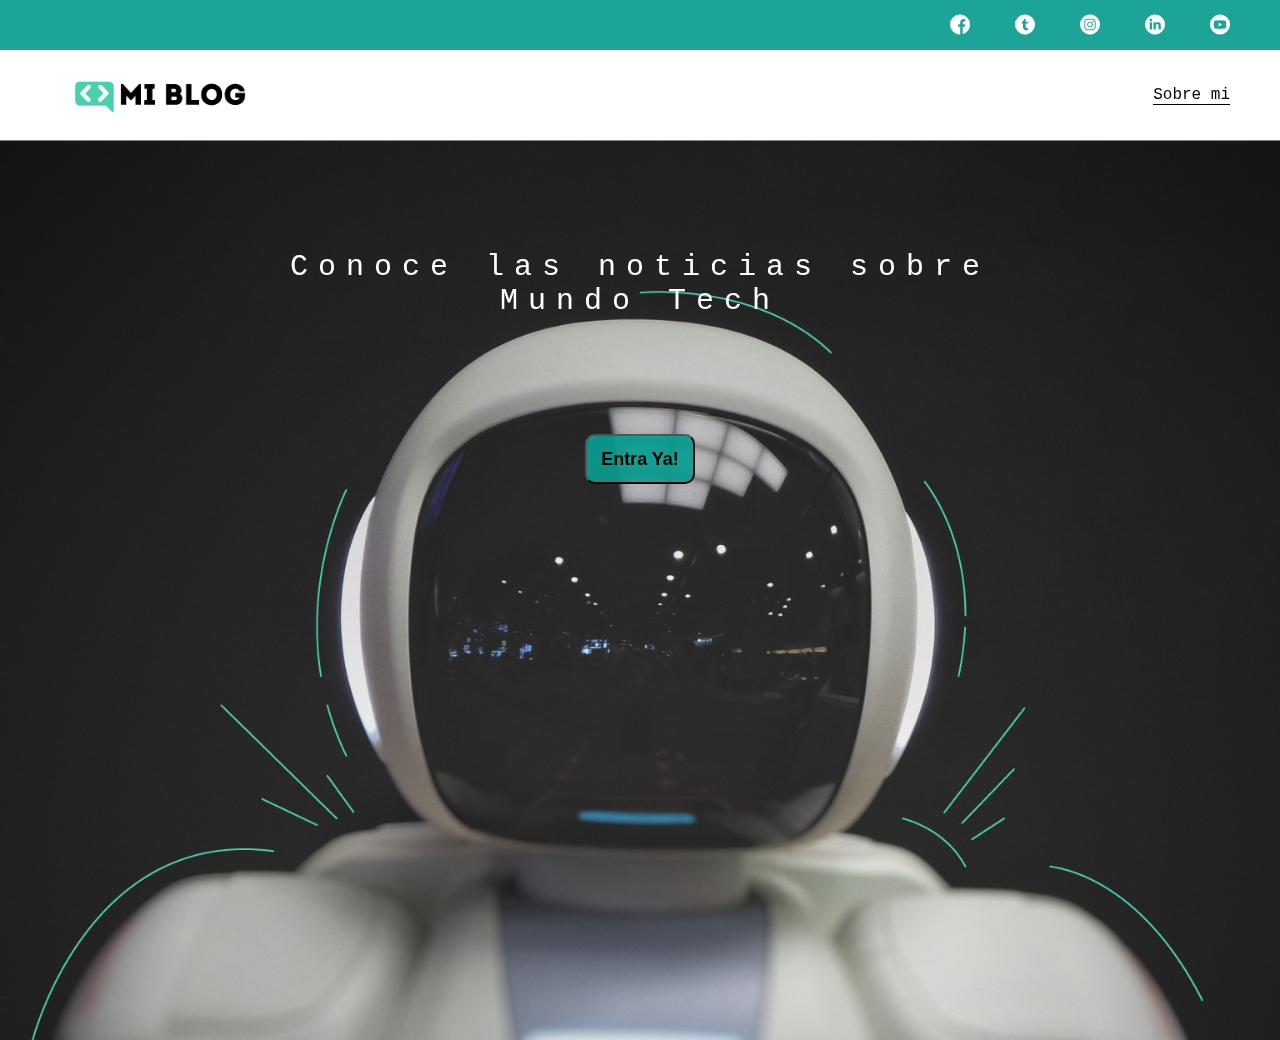
<file: index.html>
<!DOCTYPE html>
<html lang="en">
<head>
    <meta charset="UTF-8">
    <meta name="viewport" content="width=device-width, initial-scale=1.0">
    <meta http-equiv="X-UA-Compatible" content="ie=edge">
    <title>Mi Blog</title>
    <link rel="stylesheet" href="css/main.css">
    <link rel="stylesheet" href="css/font/flaticon.css">
    <link rel="stylesheet" href="css/media.css">
</head>
<body class="home-body">
    <header>
        <section class="header-icons-container">
            <div class="icons">
                <a href=""><span class="flaticon-001-facebook"></span></a>
                <a href=""><span class="flaticon-002-twitter"></span></a>
                <a href=""><span class="flaticon-011-instagram"></span></a>
                <a href=""><span class="flaticon-010-linkedin"></span></a>
                <a href=""><span class="flaticon-008-youtube"></span></a>
            </div>
        </section>
        <nav>
            <section class="nav-logo-container">
                <a href="/"><img src="assets/img/Logo-negro.png" alt="Logo de mi blog"></a>
            </section>
            <section class="profile-link">
                <a href="perfil.html">Sobre mi</a>
            </section>
        </nav>
    </header>
        <main class="home-main">
            <section>
                    <p class="home-main-text">Conoce las noticias sobre Mundo Tech</p>
                    <button class="home-main-button" type="button">
                        <a href="blogs.html">Entra Ya!</a>
                    </button>
            </section>
        </main>
</body>
</html>
</file>
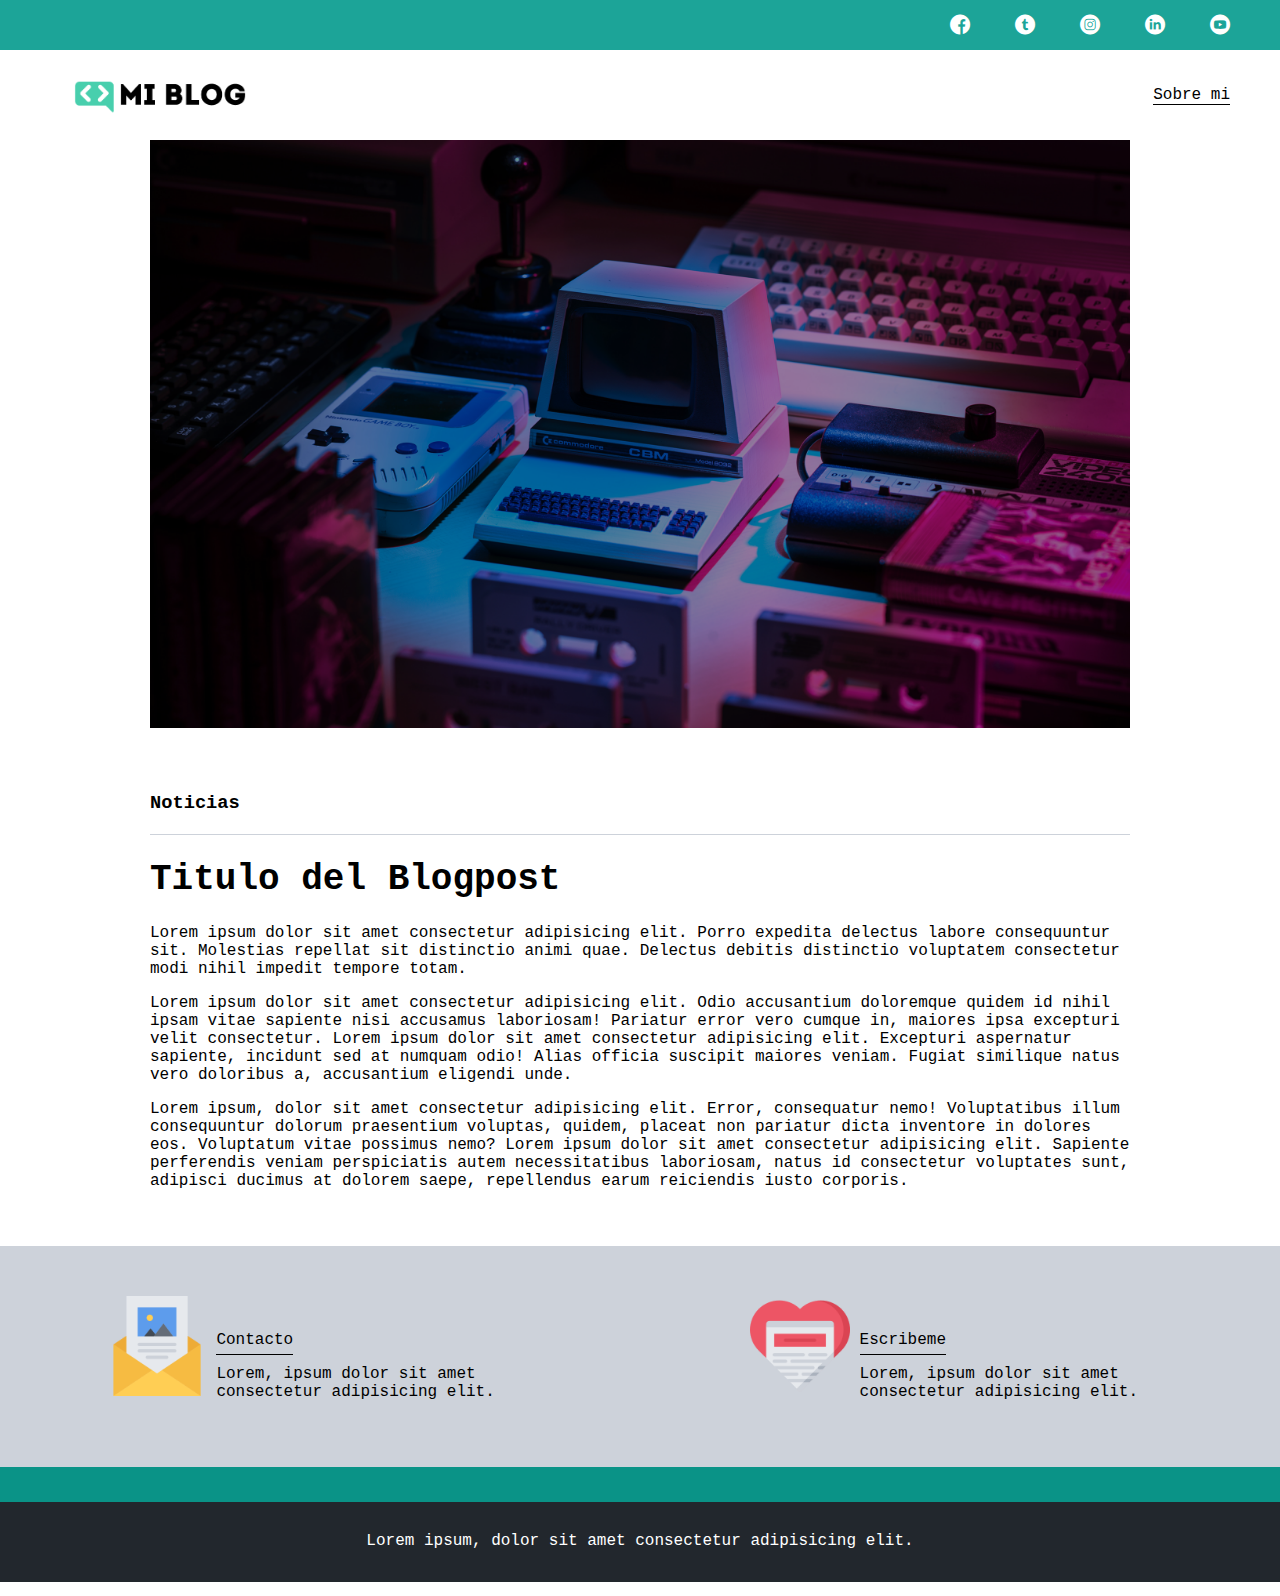
<file: blog.html>
<!DOCTYPE html>
<html lang="en">
<head>
    <meta charset="UTF-8">
    <meta name="viewport" content="width=device-width, initial-scale=1.0">
    <meta http-equiv="X-UA-Compatible" content="ie=edge">
    <title>Blog</title>
    <link rel="stylesheet" href="css/main.css">
    <link rel="stylesheet" href="css/font/flaticon.css">
    <link rel="stylesheet" href="css/media.css">
</head>
<body>
    <header>
        <section class="header-icons-container">
            <div class="icons">
                <a href=""><span class="flaticon-001-facebook"></span></a>
                <a href=""><span class="flaticon-002-twitter"></span></a>
                <a href=""><span class="flaticon-011-instagram"></span></a>
                <a href=""><span class="flaticon-010-linkedin"></span></a>
                <a href=""><span class="flaticon-008-youtube"></span></a>
             </div>
        </section>
            <nav>
                <section class="nav-logo-container">
                    <a href="/"><img src="assets/img/Logo-negro.png" alt="Logo de mi blog"></a>
                </section>
                <section class="profile-link">
                    <a href="perfil.html">Sobre mi</a>
                </section>
            </nav>
    </header>
    <main>
        <section class="grid-container blogspost-img-container">
            <img src="assets/img/lorenzo-herrera-p0j-mE6mGo4-unsplash-2.png" alt="">
        </section>
        <section class="blogpost-main-container">
            <div class="grid-container">
                <h3>Noticias</h3>
                <article>
                    <h1>Titulo del Blogpost</h1>
                    <p>Lorem ipsum dolor sit amet consectetur adipisicing elit. Porro expedita delectus labore consequuntur sit. Molestias repellat sit distinctio animi quae. Delectus debitis distinctio voluptatem consectetur modi nihil impedit tempore totam.</p>
                    <p>Lorem ipsum dolor sit amet consectetur adipisicing elit. Odio accusantium doloremque quidem id nihil ipsam vitae sapiente nisi accusamus laboriosam! Pariatur error vero cumque in, maiores ipsa excepturi velit consectetur. Lorem ipsum dolor sit amet consectetur adipisicing elit. Excepturi aspernatur sapiente, incidunt sed at numquam odio! Alias officia suscipit maiores veniam. Fugiat similique natus vero doloribus a, accusantium eligendi unde.</p>
                    <p>Lorem ipsum, dolor sit amet consectetur adipisicing elit. Error, consequatur nemo! Voluptatibus illum consequuntur dolorum praesentium voluptas, quidem, placeat non pariatur dicta inventore in dolores eos. Voluptatum vitae possimus nemo? Lorem ipsum dolor sit amet consectetur adipisicing elit. Sapiente perferendis veniam perspiciatis autem necessitatibus laboriosam, natus id consectetur voluptates sunt, adipisci ducimus at dolorem saepe, repellendus earum reiciendis iusto corporis.</p>
                </article>
            </div>
        </section>
        <section class="contact-main-container">
            <div>
                <img src="assets/img/013-newsletter.png" alt="">
                <div class="contact-left">
                    <a href="">Contacto</a>
                    <p>Lorem, ipsum dolor sit amet consectetur adipisicing elit.</p>
                </div>
            </div>
            <div>
                <img src="assets/img/006-like.png" alt="">
                <div class="contact-right">
                    <a href="">Escribeme</a>
                    <p>Lorem, ipsum dolor sit amet consectetur adipisicing elit.</p>
                </div>
            </div>
        </section>
    </main>
    <footer>
        <p>Lorem ipsum, dolor sit amet consectetur adipisicing elit.</p>
    </footer>
</body>
</html>
</file>
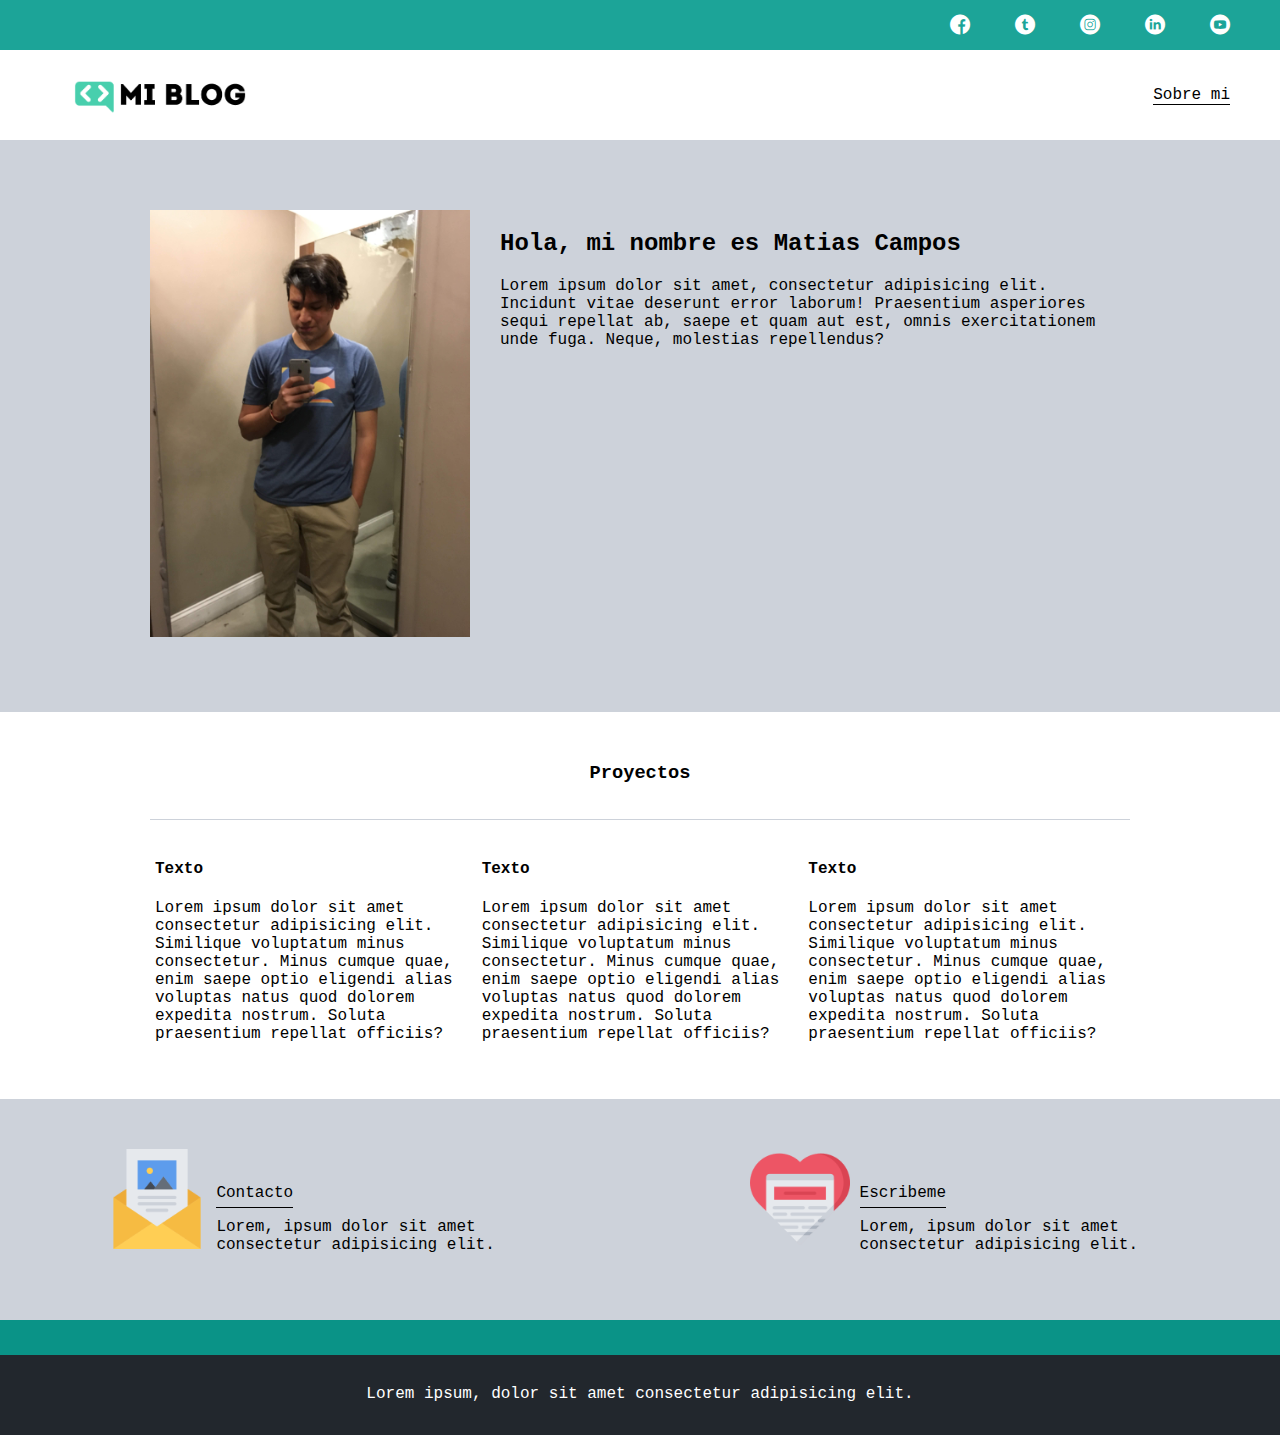
<file: perfil.html>
<!DOCTYPE html>
<html lang="en">
<head>
    <meta charset="UTF-8">
    <meta name="viewport" content="width=device-width, initial-scale=1.0">
    <meta http-equiv="X-UA-Compatible" content="ie=edge">
    <title>Perfil</title>
    <link rel="stylesheet" href="css/main.css">
    <link rel="stylesheet" href="css/font/flaticon.css">
    <link rel="stylesheet" href="css/media.css">
</head>
<body>
    <header>
        <section class="header-icons-container">
            <div class="icons">
                <a href=""><span class="flaticon-001-facebook"></span></a>
                <a href=""><span class="flaticon-002-twitter"></span></a>
                <a href=""><span class="flaticon-011-instagram"></span></a>
                <a href=""><span class="flaticon-010-linkedin"></span></a>
                <a href=""><span class="flaticon-008-youtube"></span></a>
             </div>
        </section>
            <nav>
                <section class="nav-logo-container">
                    <a href="index.html"><img src="assets/img/Logo-negro.png" alt="Logo de mi blog"></a>
                </section>
                <section class="profile-link">
                    <a href="perfil.html">Sobre mi</a>
                </section>
            </nav>
    </header>
    <main>
        <section class="profile-main-container">
            <div class="grid-container profile-container">
                <div>
                    <img src="assets/img/IMG_0018.JPG" alt="">
                </div>
                <div class="perfil-text-blog">
                    <h2>Hola, mi nombre es Matias Campos</h2>
                    <p>Lorem ipsum dolor sit amet, consectetur adipisicing elit. Incidunt vitae deserunt error laborum! Praesentium asperiores sequi repellat ab, saepe et quam aut est, omnis exercitationem unde fuga. Neque, molestias repellendus?</p>
                </div>
            </div>
        </section>
        <section class="profile-main-projects">
            <div class="grid-container">
                <h3>Proyectos</h3>
                <div class="projects-main-container">
                    <article class="projects-container">
                        <h4>Texto</h4>
                        <p>Lorem ipsum dolor sit amet consectetur adipisicing elit. Similique voluptatum minus consectetur. Minus cumque quae, enim saepe optio eligendi alias voluptas natus quod dolorem expedita nostrum. Soluta praesentium repellat officiis?</p>
                    </article>
                    <article class="projects-container">
                        <h4>Texto</h4>
                        <p>Lorem ipsum dolor sit amet consectetur adipisicing elit. Similique voluptatum minus consectetur. Minus cumque quae, enim saepe optio eligendi alias voluptas natus quod dolorem expedita nostrum. Soluta praesentium repellat officiis?</p>
                    </article>
                    <article class="projects-container">
                        <h4>Texto</h4>
                        <p>Lorem ipsum dolor sit amet consectetur adipisicing elit. Similique voluptatum minus consectetur. Minus cumque quae, enim saepe optio eligendi alias voluptas natus quod dolorem expedita nostrum. Soluta praesentium repellat officiis?</p>
                    </article>
                </div>
            </div>
        </section>
        <section class="contact-main-container">
                <div>
                    <img src="assets/img/013-newsletter.png" alt="">
                    <div class="contact-left">
                        <a href="">Contacto</a>
                        <p>Lorem, ipsum dolor sit amet consectetur adipisicing elit.</p>
                    </div>
                </div>
                <div>
                    <img src="assets/img/006-like.png" alt="">
                    <div class="contact-right">
                        <a href="">Escribeme</a>
                        <p>Lorem, ipsum dolor sit amet consectetur adipisicing elit.</p>
                    </div>
                </div>
            </section>
    </main>
    <footer>
        <p>Lorem ipsum, dolor sit amet consectetur adipisicing elit.</p>
    </footer>
</body>
</html>
</file>
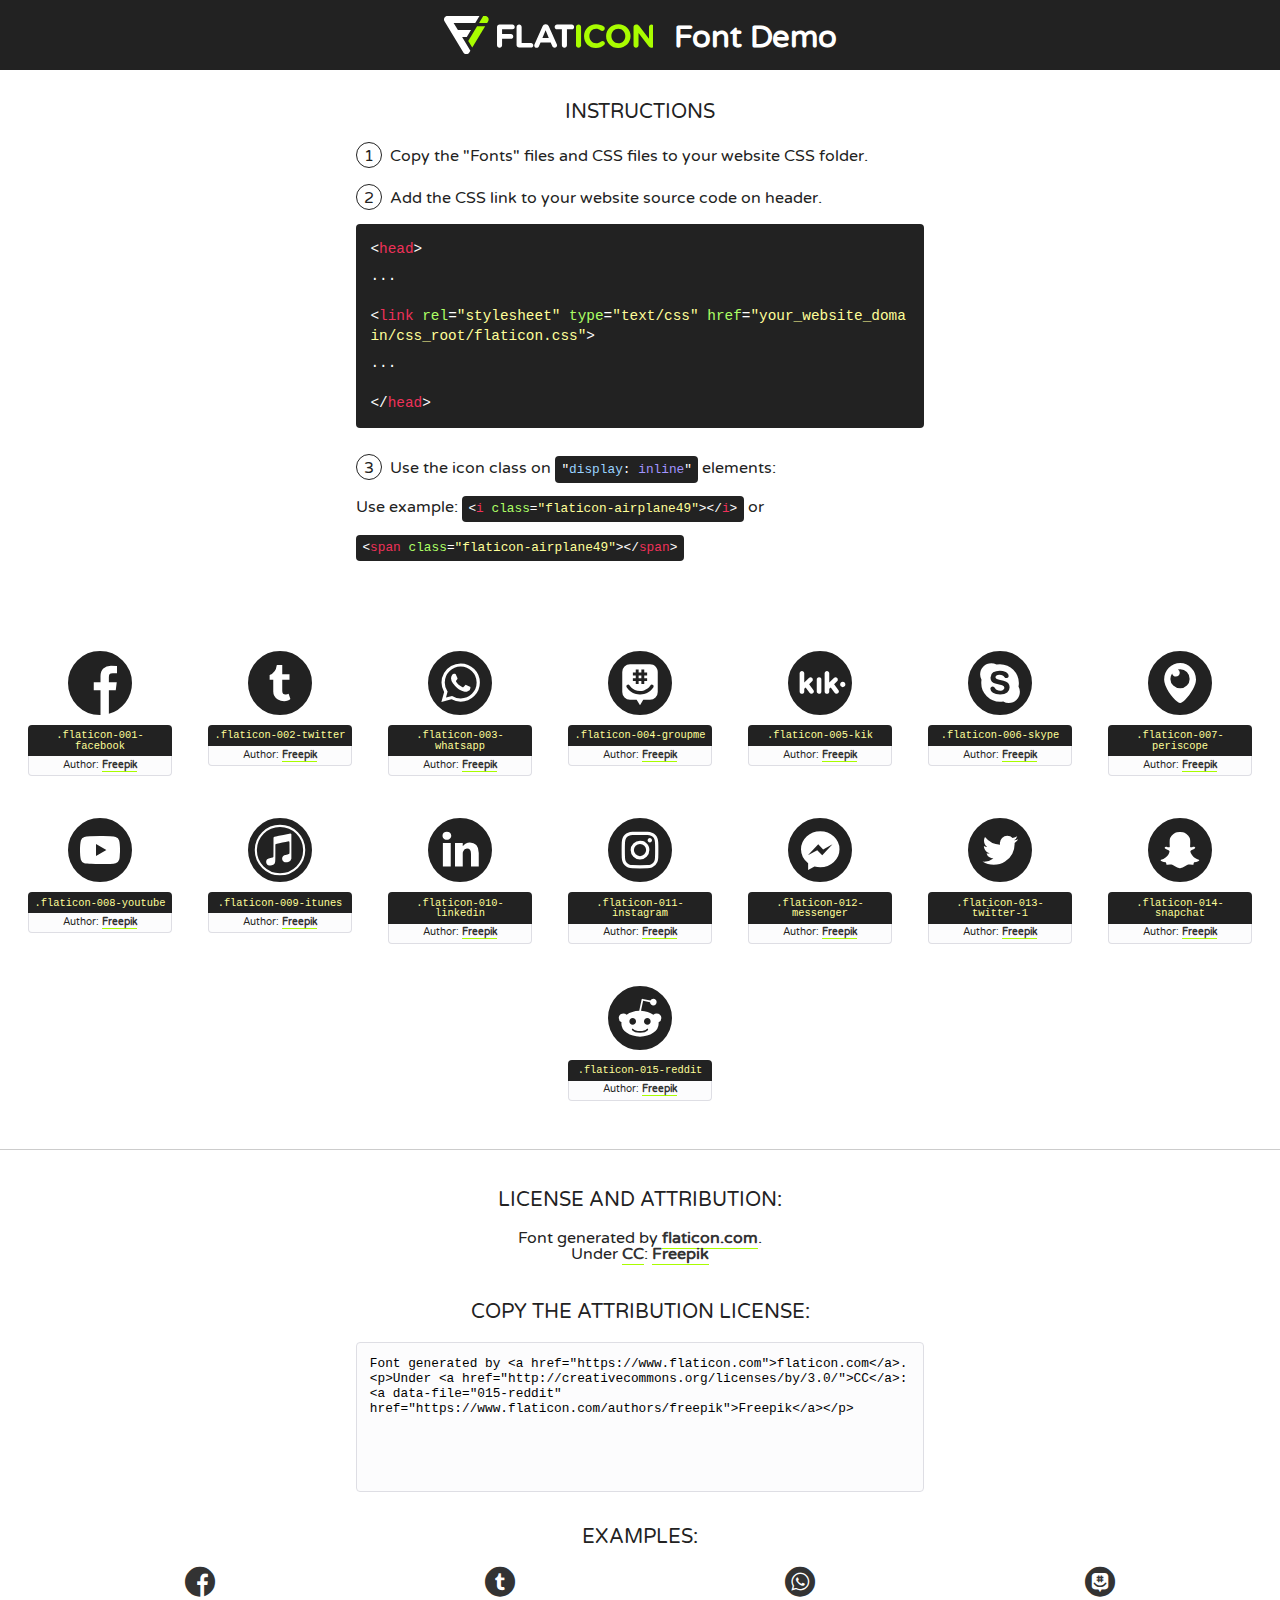
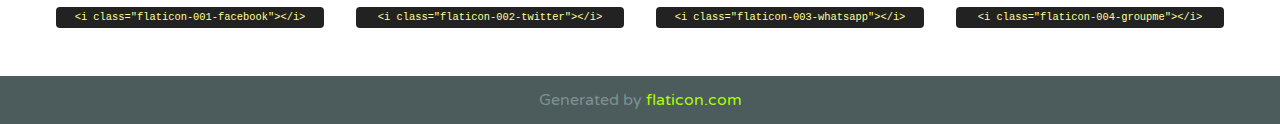
<file: css/font/flaticon.html>
<!DOCTYPE html>
<!--
  Flaticon icon font: Flaticon
  Creation date: 20/12/2018 09:27
-->
<html>
<!DOCTYPE html>
<html>

<head>
    <title>Flaticon WebFont</title>
    <link href="http://fonts.googleapis.com/css?family=Varela+Round" rel="stylesheet" type="text/css" />
    <link rel="stylesheet" type="text/css" href="flaticon.css">
    <meta charset="UTF-8">
    <style>
    html, body, div, span, applet, object, iframe,
    h1, h2, h3, h4, h5, h6, p, blockquote, pre,
    a, abbr, acronym, address, big, cite, code,
    del, dfn, em, img, ins, kbd, q, s, samp,
    small, strike, strong, sub, sup, tt, var,
    b, u, i, center,
    dl, dt, dd, ol, ul, li,
    fieldset, form, label, legend,
    table, caption, tbody, tfoot, thead, tr, th, td,
    article, aside, canvas, details, embed, 
    figure, figcaption, footer, header, hgroup, 
    menu, nav, output, ruby, section, summary,
    time, mark, audio, video {
        margin: 0;
        padding: 0;
        border: 0;
        font-size: 100%;
        font: inherit;
        vertical-align: baseline;
    }
    /* HTML5 display-role reset for older browsers */
    article, aside, details, figcaption, figure, 
    footer, header, hgroup, menu, nav, section {
        display: block;
    }
    body {
        line-height: 1;
    }
    ol, ul {
        list-style: none;
    }
    blockquote, q {
        quotes: none;
    }
    blockquote:before, blockquote:after,
    q:before, q:after {
        content: '';
        content: none;
    }
    table {
        border-collapse: collapse;
        border-spacing: 0;
    }
    body {
        font-family: 'Varela Round', Helvetica, Arial, sans-serif;
        font-size: 16px;
        color: #222;
    }
    a {
        color: #333;
        border-bottom: 1px solid #a9fd00;
        font-weight: bold;
        text-decoration: none;
    }
    * {
        -moz-box-sizing: border-box;
        -webkit-box-sizing: border-box;
        box-sizing: border-box;
        margin: 0;
        padding: 0;
    }
    [class^="flaticon-"]:before, [class*=" flaticon-"]:before, [class^="flaticon-"]:after, [class*=" flaticon-"]:after {
        font-family: Flaticon;
        font-size: 30px;
        font-style: normal;
        margin-left: 20px;
        color: #333;
    }
    .wrapper {
        max-width: 600px;
        margin: auto;
        padding: 0 1em;
    }
    .title {
        font-size: 1.25em;
        text-align: center;
        margin-bottom: 1em;
        text-transform: uppercase;
    }
    header {
        text-align: center;
        background-color: #222;
        color: #fff;
        padding: 1em;
    }
    header .logo {
        width: 210px;
        height: 38px;
        display: inline-block;
        vertical-align: middle;
        margin-right: 1em;
        border: none;
    }
    header strong {
        font-size: 1.95em;
        font-weight: bold;
        vertical-align: middle;
        margin-top: 5px;
        display: inline-block;
    }
    .demo {
        margin: 2em auto;
        line-height: 1.25em;
    }
    .demo ul li {
        margin-bottom: 1em;
    }
    .demo ul li .num {
        color: #222;
        border-radius: 20px;
        display: inline-block;
        width: 26px;
        padding: 3px;
        height: 26px;
        text-align: center;
        margin-right: 0.5em;
        border: 1px solid #222;
    }
    .demo ul li code {
        background-color: #222;
        border-radius: 4px;
        padding: 0.25em 0.5em;
        display: inline-block;
        color: #fff;
        font-family: Consolas,Monaco,Lucida Console,Liberation Mono,DejaVu Sans Mono,Bitstream Vera Sans Mono,Courier New, monospace;
        font-weight: lighter;
        margin-top: 1em;
        font-size: 0.8em;
        word-break: break-all;
    }
    .demo ul li code.big {
        padding: 1em;
        font-size: 0.9em;
    }
    .demo ul li code .red {
        color: #EF3159;
    }
    .demo ul li code .green {
        color: #ACFF65;
    }
    .demo ul li code .yellow {
        color: #FFFF99;
    }
    .demo ul li code .blue {
        color: #99D3FF;
    }
    .demo ul li code .purple {
        color: #A295FF;
    }
    .demo ul li code .dots {
        margin-top: 0.5em;
        display: block;
    }
    #glyphs {
        border-bottom: 1px solid #ccc;
        padding: 2em 0;
        text-align: center;
    }
    .glyph {
        display: inline-block;
        width: 9em;
        margin: 1em;
        text-align: center;
        vertical-align: top;
        background: #FFF;
    }
    .glyph .glyph-icon {
        padding: 10px;
        display: block;
        font-family:"Flaticon";
        font-size: 64px;
        line-height: 1;
    }
    .glyph .glyph-icon:before {
        font-size: 64px;
        color: #222;
        margin-left: 0;
    }
    .class-name {
        font-size: 0.65em;
        background-color: #222;
        color: #fff;
        border-radius: 4px 4px 0 0;
        padding: 0.5em;
        color: #FFFF99;
        font-family: Consolas,Monaco,Lucida Console,Liberation Mono,DejaVu Sans Mono,Bitstream Vera Sans Mono,Courier New, monospace;
    }
    .author-name {
        font-size: 0.6em;
        background-color: #fcfcfd;
        border: 1px solid #DEDEE4;
        border-top: 0;
        border-radius: 0 0 4px 4px;
        padding: 0.5em;
    }
    .class-name:last-child {
        font-size: 10px;
        color:#888;
    }
    .class-name:last-child a {
        font-size: 10px;
        color:#555;
    }
    .class-name:last-child a:hover {
        color:#a9fd00;
    }
    .glyph > input {
        display: block;
        width: 100px;
        margin: 5px auto;
        text-align: center;
        font-size: 12px;
        cursor: text;
    }
    .glyph > input.icon-input {
        font-family:"Flaticon";
        font-size: 16px;
        margin-bottom: 10px;
    }
    .attribution .title {
        margin-top: 2em;
    }
    .attribution textarea {
        background-color: #fcfcfd;
        padding: 1em;
        border: none;
        box-shadow: none;
        border: 1px solid #DEDEE4;
        border-radius: 4px;
        resize: none;
        width: 100%;
        height: 150px;
        font-size: 0.8em;
        font-family: Consolas,Monaco,Lucida Console,Liberation Mono,DejaVu Sans Mono,Bitstream Vera Sans Mono,Courier New, monospace;
        -webkit-appearance: none;
    }
    .iconsuse {
        margin: 2em auto;
        text-align: center;
        max-width: 1200px;
    }
    .iconsuse:after {
        content: '';
        display: table;
        clear: both;
    }
    .iconsuse .image {
        float: left;
        width: 25%;
        padding: 0 1em;
    }
    .iconsuse .image p {
        margin-bottom: 1em;
    }
    .iconsuse .image span {
        display: block;
        font-size: 0.65em;
        background-color: #222;
        color: #fff;
        border-radius: 4px;
        padding: 0.5em;
        color: #FFFF99;
        margin-top: 1em;
        font-family: Consolas,Monaco,Lucida Console,Liberation Mono,DejaVu Sans Mono,Bitstream Vera Sans Mono,Courier New, monospace;
    }
    #footer {
        text-align: center;
        background-color: #4C5B5C;
        color: #7c9192;
        padding: 1em;
    }
    #footer a {
        border: none;
        color: #a9fd00;
        font-weight: normal;
    }
    @media (max-width: 960px) {
        .iconsuse .image {
            width: 50%;
        }
    }
    @media (max-width: 560px) {
        .iconsuse .image {
            width: 100%;
        }
    }
    </style>
</head>

<body class="characters-off">

    <header>
        <a href="https://www.flaticon.com" target="_blank" class="logo">
            <svg version="1.1" xmlns="http://www.w3.org/2000/svg" xmlns:xlink="http://www.w3.org/1999/xlink" xmlns:a="http://ns.adobe.com/AdobeSVGViewerExtensions/3.0/" viewBox="0 0 560.875 102.036" enable-background="new 0 0 560.875 102.036" xml:space="preserve">
                <defs>
                </defs>
                <g>
                    <g class="letters">
                        <path fill="#ffffff" d="M141.596,29.675c0-3.777,2.985-6.767,6.764-6.767h34.438c3.426,0,6.15,2.728,6.15,6.15
                        c0,3.43-2.724,6.149-6.15,6.149h-27.674v13.091h23.719c3.429,0,6.151,2.724,6.151,6.15c0,3.43-2.723,6.149-6.151,6.149h-23.719
                        v17.574c0,3.773-2.986,6.761-6.764,6.761c-3.779,0-6.764-2.989-6.764-6.761V29.675z"></path>
                        <path fill="#ffffff" d="M193.844,29.149c0-3.781,2.985-6.767,6.764-6.767c3.776,0,6.763,2.985,6.763,6.767v42.957h25.039
                        c3.426,0,6.149,2.726,6.149,6.153c0,3.425-2.723,6.15-6.149,6.15h-31.802c-3.779,0-6.764-2.986-6.764-6.768V29.149z"></path>
                        <path fill="#ffffff" d="M241.891,75.71l21.438-48.407c1.492-3.341,4.215-5.357,7.906-5.357h0.792
                        c3.686,0,6.323,2.017,7.815,5.357l21.439,48.407c0.436,0.967,0.701,1.845,0.701,2.723c0,3.602-2.809,6.501-6.414,6.501
                        c-3.161,0-5.269-1.845-6.499-4.655l-4.132-9.661h-27.059l-4.301,10.102c-1.144,2.631-3.426,4.214-6.237,4.214
                        c-3.517,0-6.24-2.81-6.24-6.325C241.1,77.64,241.451,76.677,241.891,75.71z M279.932,58.666l-8.521-20.297l-8.526,20.297H279.932
                        z"></path>
                        <path fill="#ffffff" d="M314.864,35.387H301.86c-3.429,0-6.239-2.813-6.239-6.238c0-3.429,2.811-6.24,6.239-6.24h39.533
                        c3.426,0,6.237,2.811,6.237,6.24c0,3.425-2.811,6.238-6.237,6.238h-13.001v42.785c0,3.773-2.99,6.761-6.764,6.761
                        c-3.779,0-6.764-2.989-6.764-6.761V35.387z"></path>
                        <path fill="#A9FD00" d="M352.615,29.149c0-3.781,2.985-6.767,6.767-6.767c3.774,0,6.761,2.985,6.761,6.767v49.024
                        c0,3.773-2.987,6.761-6.761,6.761c-3.781,0-6.767-2.989-6.767-6.761V29.149z"></path>
                        <path fill="#A9FD00" d="M374.132,53.836v-0.179c0-17.481,13.178-31.801,32.065-31.801c9.22,0,15.459,2.458,20.557,6.238
                        c1.402,1.054,2.637,2.985,2.637,5.357c0,3.692-2.985,6.59-6.681,6.59c-1.845,0-3.071-0.702-4.044-1.319
                        c-3.776-2.813-7.729-4.393-12.562-4.393c-10.364,0-17.831,8.611-17.831,19.154v0.173c0,10.542,7.291,19.329,17.831,19.329
                        c5.715,0,9.492-1.756,13.359-4.834c1.049-0.874,2.458-1.491,4.039-1.491c3.429,0,6.325,2.813,6.325,6.236
                        c0,2.106-1.056,3.78-2.282,4.834c-5.539,4.834-12.036,7.733-21.878,7.733C387.572,85.464,374.132,71.493,374.132,53.836z"></path>
                        <path fill="#A9FD00" d="M433.009,53.836v-0.179c0-17.481,13.79-31.801,32.766-31.801c18.981,0,32.592,14.143,32.592,31.628v0.173
                        c0,17.483-13.785,31.807-32.769,31.807C446.625,85.464,433.009,71.32,433.009,53.836z M484.224,53.836v-0.179
                        c0-10.539-7.725-19.326-18.626-19.326c-10.893,0-18.449,8.611-18.449,19.154v0.173c0,10.542,7.73,19.329,18.626,19.329
                        C476.676,72.986,484.224,64.378,484.224,53.836z"></path>
                        <path fill="#A9FD00" d="M506.233,29.321c0-3.774,2.99-6.763,6.767-6.763h1.401c3.252,0,5.183,1.583,7.029,3.953l26.093,34.265
                        V29.059c0-3.692,2.99-6.677,6.681-6.677c3.683,0,6.671,2.985,6.671,6.677v48.934c0,3.78-2.987,6.765-6.764,6.765h-0.436
                        c-3.257,0-5.188-1.581-7.034-3.953l-27.056-35.492v32.944c0,3.687-2.985,6.676-6.678,6.676c-3.683,0-6.673-2.989-6.673-6.676
                        V29.321z"></path>
                    </g>
                    <g class="insignia">
                        <path fill="#ffffff" d="M48.372,56.137h12.517l11.156-18.537H37.186L25.688,18.539h57.825L94.668,0H9.271
                        C5.925,0,2.842,1.801,1.198,4.716c-1.644,2.907-1.593,6.482,0.134,9.343l50.38,83.501c1.678,2.781,4.689,4.476,7.938,4.476
                        c3.246,0,6.257-1.695,7.935-4.476l2.898-4.804L48.372,56.137z"></path>
                        <g class="i">
                            <path fill="#A9FD00" d="M93.575,18.539h0.031v0.004l21.652,0.004l2.705-4.488c1.727-2.861,1.778-6.436,0.133-9.343
                            C116.454,1.801,113.371,0,110.026,0h-5.294L93.575,18.539z"></path>
                            <polygon fill="#A9FD00" points="88.291,27.356 64.725,66.486 75.519,84.404 109.942,27.356"></polygon>
                        </g>
                    </g>
                </g>
            </svg>
        </a>
        <strong>Font Demo</strong>
    </header>


    <section class="demo wrapper">

        <p class="title">Instructions</p>

        <ul>
            <li>
                <span class="num">1</span>Copy the "Fonts" files and CSS files to your website CSS folder.
            </li>
            <li>
                <span class="num">2</span>Add the CSS link to your website source code on header.
                <code class="big">
                    &lt;<span class="red">head</span>&gt;
                    <br/><span class="dots">...</span>
                    <br/>&lt;<span class="red">link</span> <span class="green">rel</span>=<span class="yellow">"stylesheet"</span> <span class="green">type</span>=<span class="yellow">"text/css"</span> <span class="green">href</span>=<span class="yellow">"your_website_domain/css_root/flaticon.css"</span>&gt;
                    <br/><span class="dots">...</span>
                    <br/>&lt;/<span class="red">head</span>&gt;
                </code>
            </li>

            <li>
                <p>
                    <span class="num">3</span>Use the icon class on <code>"<span class="blue">display</span>:<span class="purple"> inline</span>"</code> elements:
                    <br />
                    Use example: <code>&lt;<span class="red">i</span> <span class="green">class</span>=<span class="yellow">&quot;flaticon-airplane49&quot;</span>&gt;&lt;/<span class="red">i</span>&gt;</code> or <code>&lt;<span class="red">span</span> <span class="green">class</span>=<span class="yellow">&quot;flaticon-airplane49&quot;</span>&gt;&lt;/<span class="red">span</span>&gt;</code>
            </li>
        </ul>

    </section>




   <section id="glyphs">          
    
      
        <div class="glyph"><div class="glyph-icon flaticon-001-facebook"></div>
            <div class="class-name">.flaticon-001-facebook</div>
            <div class="author-name">Author: <a data-file="001-facebook" href="https://www.flaticon.com/authors/freepik">Freepik</a> </div> 
        </div>        
        
        <div class="glyph"><div class="glyph-icon flaticon-002-twitter"></div>
            <div class="class-name">.flaticon-002-twitter</div>
            <div class="author-name">Author: <a data-file="002-twitter" href="https://www.flaticon.com/authors/freepik">Freepik</a> </div> 
        </div>        
        
        <div class="glyph"><div class="glyph-icon flaticon-003-whatsapp"></div>
            <div class="class-name">.flaticon-003-whatsapp</div>
            <div class="author-name">Author: <a data-file="003-whatsapp" href="https://www.flaticon.com/authors/freepik">Freepik</a> </div> 
        </div>        
        
        <div class="glyph"><div class="glyph-icon flaticon-004-groupme"></div>
            <div class="class-name">.flaticon-004-groupme</div>
            <div class="author-name">Author: <a data-file="004-groupme" href="https://www.flaticon.com/authors/freepik">Freepik</a> </div> 
        </div>        
        
        <div class="glyph"><div class="glyph-icon flaticon-005-kik"></div>
            <div class="class-name">.flaticon-005-kik</div>
            <div class="author-name">Author: <a data-file="005-kik" href="https://www.flaticon.com/authors/freepik">Freepik</a> </div> 
        </div>        
        
        <div class="glyph"><div class="glyph-icon flaticon-006-skype"></div>
            <div class="class-name">.flaticon-006-skype</div>
            <div class="author-name">Author: <a data-file="006-skype" href="https://www.flaticon.com/authors/freepik">Freepik</a> </div> 
        </div>        
        
        <div class="glyph"><div class="glyph-icon flaticon-007-periscope"></div>
            <div class="class-name">.flaticon-007-periscope</div>
            <div class="author-name">Author: <a data-file="007-periscope" href="https://www.flaticon.com/authors/freepik">Freepik</a> </div> 
        </div>        
        
        <div class="glyph"><div class="glyph-icon flaticon-008-youtube"></div>
            <div class="class-name">.flaticon-008-youtube</div>
            <div class="author-name">Author: <a data-file="008-youtube" href="https://www.flaticon.com/authors/freepik">Freepik</a> </div> 
        </div>        
        
        <div class="glyph"><div class="glyph-icon flaticon-009-itunes"></div>
            <div class="class-name">.flaticon-009-itunes</div>
            <div class="author-name">Author: <a data-file="009-itunes" href="https://www.flaticon.com/authors/freepik">Freepik</a> </div> 
        </div>        
        
        <div class="glyph"><div class="glyph-icon flaticon-010-linkedin"></div>
            <div class="class-name">.flaticon-010-linkedin</div>
            <div class="author-name">Author: <a data-file="010-linkedin" href="https://www.flaticon.com/authors/freepik">Freepik</a> </div> 
        </div>        
        
        <div class="glyph"><div class="glyph-icon flaticon-011-instagram"></div>
            <div class="class-name">.flaticon-011-instagram</div>
            <div class="author-name">Author: <a data-file="011-instagram" href="https://www.flaticon.com/authors/freepik">Freepik</a> </div> 
        </div>        
        
        <div class="glyph"><div class="glyph-icon flaticon-012-messenger"></div>
            <div class="class-name">.flaticon-012-messenger</div>
            <div class="author-name">Author: <a data-file="012-messenger" href="https://www.flaticon.com/authors/freepik">Freepik</a> </div> 
        </div>        
        
        <div class="glyph"><div class="glyph-icon flaticon-013-twitter-1"></div>
            <div class="class-name">.flaticon-013-twitter-1</div>
            <div class="author-name">Author: <a data-file="013-twitter-1" href="https://www.flaticon.com/authors/freepik">Freepik</a> </div> 
        </div>        
        
        <div class="glyph"><div class="glyph-icon flaticon-014-snapchat"></div>
            <div class="class-name">.flaticon-014-snapchat</div>
            <div class="author-name">Author: <a data-file="014-snapchat" href="https://www.flaticon.com/authors/freepik">Freepik</a> </div> 
        </div>        
        
        <div class="glyph"><div class="glyph-icon flaticon-015-reddit"></div>
            <div class="class-name">.flaticon-015-reddit</div>
            <div class="author-name">Author: <a data-file="015-reddit" href="https://www.flaticon.com/authors/freepik">Freepik</a> </div> 
        </div>        
        

    </section>



    <section class="attribution wrapper"   style="text-align:center;">

      <div class="title">License and attribution:</div><div class="attrDiv">Font generated by <a href="https://www.flaticon.com">flaticon.com</a>. <div><p>Under <a href="http://creativecommons.org/licenses/by/3.0/">CC</a>: <a data-file="015-reddit" href="https://www.flaticon.com/authors/freepik">Freepik</a></p>  </div>
      </div>
      <div class="title">Copy the Attribution License:</div>

    <textarea onclick="this.focus();this.select();">Font generated by &lt;a href=&quot;https://www.flaticon.com&quot;&gt;flaticon.com&lt;/a&gt;. <p>Under <a href="http://creativecommons.org/licenses/by/3.0/">CC</a>: <a data-file="015-reddit" href="https://www.flaticon.com/authors/freepik">Freepik</a></p>  
     </textarea>

    </section>

    <section class="iconsuse">

          <div class="title">Examples:</div>            
             
            <div class="image">
                <p>
                    <i class="glyph-icon flaticon-001-facebook"></i> 
                    <span>&lt;i class=&quot;flaticon-001-facebook&quot;&gt;&lt;/i&gt;</span>
                </p>
            </div>
            
            <div class="image">
                <p>
                    <i class="glyph-icon flaticon-002-twitter"></i> 
                    <span>&lt;i class=&quot;flaticon-002-twitter&quot;&gt;&lt;/i&gt;</span>
                </p>
            </div>
            
            <div class="image">
                <p>
                    <i class="glyph-icon flaticon-003-whatsapp"></i> 
                    <span>&lt;i class=&quot;flaticon-003-whatsapp&quot;&gt;&lt;/i&gt;</span>
                </p>
            </div>
            
            <div class="image">
                <p>
                    <i class="glyph-icon flaticon-004-groupme"></i> 
                    <span>&lt;i class=&quot;flaticon-004-groupme&quot;&gt;&lt;/i&gt;</span>
                </p>
            </div>
                       
        </div>
                            
    </section>

<div id="footer">
    <div>Generated by <a href="https://www.flaticon.com">flaticon.com</a>
    </div>
</div>



</body>
</html>
</file>
<file: css/main.css>
@import url('https://fonts.googleapis.com/css?family=Roboto:400,500,700,900&display=swap');


body {
    font-family: 'Roboto mono', monospace;
    margin: 0;
    padding: 0;

}

a {
    text-decoration: none;
    display: inline;
    color: black;

}

.home-body {
    position: fixed;
    top: 0;
    bottom: 0;
    left: 0;
    right: 0;
}

.grid-container {
    max-width: 980px;
    margin: auto;
}



header {
    width: 100%;
    height: 140px;
    display: grid;
    grid-template-rows: 1fr 1fr;   
}

header .header-icons-container {
    width: 100%;
    height: 50px;
    display: grid;
    background-color: #099c8feb ;
}

header .header-icons-container .icons {
    width: 300px;
    height: auto;
    display: flex;
    justify-items: flex-end;
    align-items: center;
    justify-content: space-between;
    justify-self: end;
    margin-right: 50px;
}

header .icons span {
    color: white;

}

nav {
    display: grid;
    grid-template-columns: 1fr 1fr;
    height: 90px;

}

nav .nav-logo-container {
    margin-left: 50px;
}

nav .nav-logo-container img {
    width: 220px;
    margin-top: 10px ;
}

nav .profile-link {
    display: flex;
    align-items: center;
    justify-content: flex-end;
    margin-right: 50px;
}

nav .profile-link a {

    color: black;
    border-bottom: 1px solid black;
}

.home-main {
    display: grid;
    grid-template-columns: 1fr 4fr 1fr;
    height: 100%;
    background-image: url('../assets/img/Cover.png');
    background-position: center;
    background-repeat: no-repeat;
    background-size: cover;
}
.home-main section {
    display: grid;
    grid-column: 2;
    justify-items: center;
    height: 350px;
    margin-top: 80px;
}

.home-main-text {
    font-family: 'Roboto mono', monospace;
    font-size: 30px;
    font-weight: 700px;
    letter-spacing: 10px;
    color: black;
    text-align: center;
    color: white;
}

.home-main-button {
    width: 110px;
    height: 50px;
    background: #099c8feb;
    display: grid;
    align-items: center;
    border-radius: 10px;
}

.home-main-button a {
    font-weight: 700;
    font-size: 18px;

}


/* -----------------------------------------------------------------blogs */

.blogs-main {
    display: grid;
}

.blogs-news-container {
    background-color: #e6e9ed;
    padding: 0 50px 40px;
}

.blogs-main-new {
    display: grid;
    grid-template-columns: 2fr 1fr;
    grid-template-rows: 2fr;
}

.blogs-news-img-container {
    grid-column: 1;
}

.blogs-news-img-container img {
    width: 85%;
}

.blogs-news-info-container {
    grid-column: 2;
}

.blogs-news-info-container p {
    margin-bottom: 35px;
}

.blogs-post-container {
    padding: 0 50px 40px;
}

.blogs-post-container h3 {
    border-bottom: 1px solid #cdd2da ;
    padding-bottom: 20px;
    text-align: center;
}

.blogs-button {
    border: 1px solid #099c8feb;
    padding: 10px 15px;
    font-size: 12px;
}

.blogs-post-container .post-container{
    display: inline-block;
    padding-left: 10px ;
    max-width: 30%;
    margin-bottom: 50px;
}

.blogs-post-container .post-container p {
    margin-bottom: 35px;
}

.blogs-post-container .post-container img {
    width: 100%;
}

/* -----------------------------------------------------footer */

footer {
    width: 100%;
    height: 80px;
    background-color: #22272d;
    border-top: 35px solid #099c8feb;
    text-align: center;
}

footer p {
    color: white;
    margin-top: 30px;
}


/* ----------------------------------------------------blogpost */

.blogspost-img-container {
    padding: 0 50px 40px;
}

.blogspost-img-container img {
    width: 100%;
}

.blogpost-main-container {
    padding: 0 50px 40px;
}

.blogpost-main-container h3 {
    border-bottom: 1px solid #cdd2da;
    padding-bottom: 20px;
}

.blogpost-main-container article h1 {
    font-size: 36px;

}

.contact-main-container {
    background-color: #cdd2da;
    width: 100%;
    min-width: 250px;
    text-align: center;
    padding-bottom: 50px;
}

.contact-main-container div {
    display: inline-block;
    width: 49.5%;
    height: 100%;
}

.contact-main-container div a {
    border-bottom: 1px solid black;
    padding-bottom: 5px;
}

.contact-main-container .contact-left, .contact-right {
    text-align: initial;
    margin-top: 85px;
} 

.contact-main-container img {
    width: 100px;
    
}

/* ----------------------------------------------------------profile */


.profile-main-container {
    padding: 70px 40px;
    background-color: #cdd2da ;
    margin-bottom: 50px;
}

.profile-main-container img {
    width: 320px;
    margin-right: 30px;

}

.profile-main-container .profile-container {
    display: flex;
}

.profile-main-projects {
    padding: 0 50px 40px;
}

.profile-main-projects h3 {
    border-bottom:  1px solid #cdd2da;
    padding-bottom: 35px;
    text-align: center;
}

.projects-main-container {
    display: grid;
    grid-template-columns: 1fr 1fr 1fr;
}

.projects-container {
    padding: 0 5px;
}
</file>
<file: css/font/flaticon.css>
/*
  	Flaticon icon font: Flaticon
  	Creation date: 20/12/2018 09:27
  	*/

@font-face {
  font-family: "Flaticon";
  src: url("./Flaticon.eot");
  src: url("./Flaticon.eot?#iefix") format("embedded-opentype"),
       url("./Flaticon.woff") format("woff"),
       url("./Flaticon.ttf") format("truetype"),
       url("./Flaticon.svg#Flaticon") format("svg");
  font-weight: normal;
  font-style: normal;
}

@media screen and (-webkit-min-device-pixel-ratio:0) {
  @font-face {
    font-family: "Flaticon";
    src: url("./Flaticon.svg#Flaticon") format("svg");
  }
}

[class^="flaticon-"]:before, [class*=" flaticon-"]:before,
[class^="flaticon-"]:after, [class*=" flaticon-"]:after {   
  font-family: Flaticon;
        font-size: 20px;
font-style: normal;
margin-left: 20px;
}

.flaticon-001-facebook:before { content: "\f100"; }
.flaticon-002-twitter:before { content: "\f101"; }
.flaticon-003-whatsapp:before { content: "\f102"; }
.flaticon-004-groupme:before { content: "\f103"; }
.flaticon-005-kik:before { content: "\f104"; }
.flaticon-006-skype:before { content: "\f105"; }
.flaticon-007-periscope:before { content: "\f106"; }
.flaticon-008-youtube:before { content: "\f107"; }
.flaticon-009-itunes:before { content: "\f108"; }
.flaticon-010-linkedin:before { content: "\f109"; }
.flaticon-011-instagram:before { content: "\f10a"; }
.flaticon-012-messenger:before { content: "\f10b"; }
.flaticon-013-twitter-1:before { content: "\f10c"; }
.flaticon-014-snapchat:before { content: "\f10d"; }
.flaticon-015-reddit:before { content: "\f10e"; }
</file>
<file: css/media.css>
@media (max-width: 900px) {
    .blogs-main-new {
        grid-template-columns: 1fr;
        grid-template-rows:  3fr;
    }

    .blogs-news-img-container {
        grid-row: 2;
    }

    .blogs-news-info-container {
        grid-column: 1;
        grid-row:  3;
    }

    .blogs-post-container .post-container {
        max-width: 45%;
    }

    .proyects-main-container {
        grid-template-columns: 1fr 1fr;
        grid-template-rows: 2fr;
    }

    .profile-main-container .profile-container {
        display: block;
    }
}

@media (max-width: 600px) {
    .blogs-post-container .post-container {
        max-width: 95% ;
    }
}
</file>
